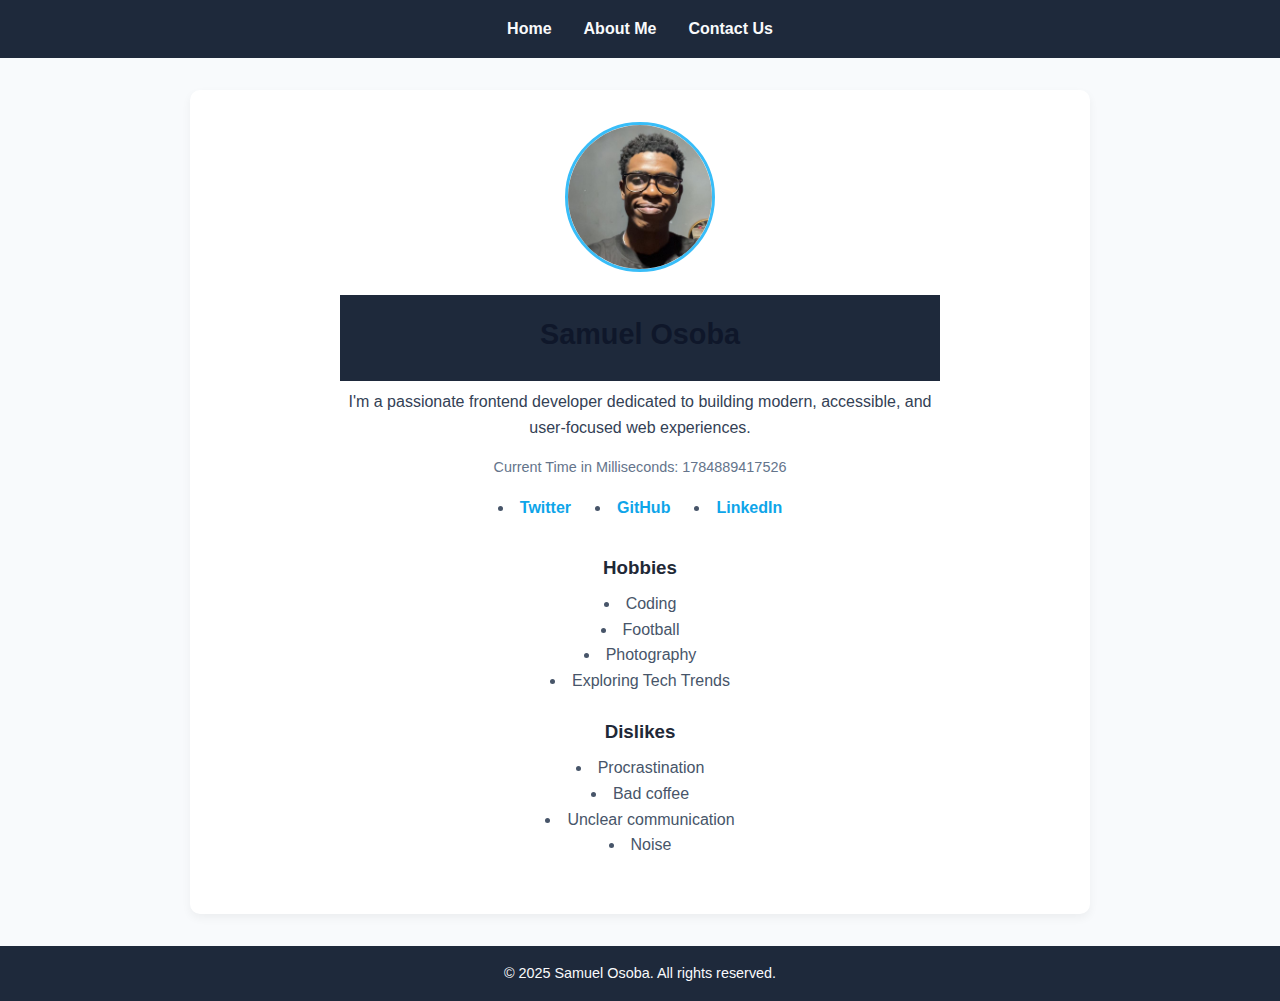
<file: Stage1/index.html>
<!DOCTYPE html>
<html lang="en">
  <head>
    <meta charset="UTF-8" />
    <meta name="viewport" content="width=device-width, initial-scale=1.0" />
    <meta name="description" content="Accessible Responsive Profile Card Component" />
    <title>Stage 1 - Profile Card</title>
    <link rel="stylesheet" href="style.css" />
  </head>
  <body>
    <header>
      <nav aria-label="Main Navigation">
        <ul class="nav-links">
          <li><a href="index.html">Home</a></li>
          <li><a href="about.html">About Me</a></li>
          <li><a href="contact.html">Contact Us</a></li>
        </ul>
      </nav>
    </header>

    <main>
      <article
        class="profile-card"
        data-testid="test-profile-card"
        aria-label="User Profile Card"
      >
        <figure class="avatar-wrapper">
          <img
            src="WhatsApp Image 2025-10-01 at 05.16.20.jpeg"
            alt="Portrait of Samuel Osoba"
            data-testid="test-user-avatar"
          />
          <figcaption class="visually-hidden">Samuel Osoba's Avatar</figcaption>
        </figure>

        <section class="profile-details">
          <header>
            <h2 data-testid="test-user-name" tabindex="0">Samuel Osoba</h2>
          </header>

          <p data-testid="test-user-bio" class="bio-text">
            I'm a passionate frontend developer dedicated to building modern,
            accessible, and user-focused web experiences.
          </p>

          <p class="time" aria-live="polite">
            Current Time in Milliseconds:
            <span id="current-time" data-testid="test-user-time"></span>
          </p>

          <nav aria-label="User Social Links">
            <ul class="social-links" data-testid="test-user-social-links" role="list">
              <li><a href="https://twitter.com/" target="_blank" data-testid="test-user-social-twitter">Twitter</a></li>
              <li><a href="https://github.com/samuelosoba" target="_blank" data-testid="test-user-social-github">GitHub</a></li>
              <li><a href="https://www.linkedin.com/in/samuel-osoba-9351b023b/" target="_blank" data-testid="test-user-social-linkedin">LinkedIn</a></li>
            </ul>
          </nav>

          <section aria-labelledby="hobbies-heading">
            <h3 id="hobbies-heading">Hobbies</h3>
            <ul data-testid="test-user-hobbies">
              <li>Coding</li>
              <li>Football</li>
              <li>Photography</li>
              <li>Exploring Tech Trends</li>
            </ul>
          </section>

          <section aria-labelledby="dislikes-heading">
            <h3 id="dislikes-heading">Dislikes</h3>
            <ul data-testid="test-user-dislikes">
              <li>Procrastination</li>
              <li>Bad coffee</li>
              <li>Unclear communication</li>
              <li>Noise</li>
            </ul>
          </section>
        </section>
      </article>
    </main>

    <footer>
      <p>&copy; 2025 Samuel Osoba. All rights reserved.</p>
    </footer>

    <script src="script.js"></script>
  </body>
</html>
</file>
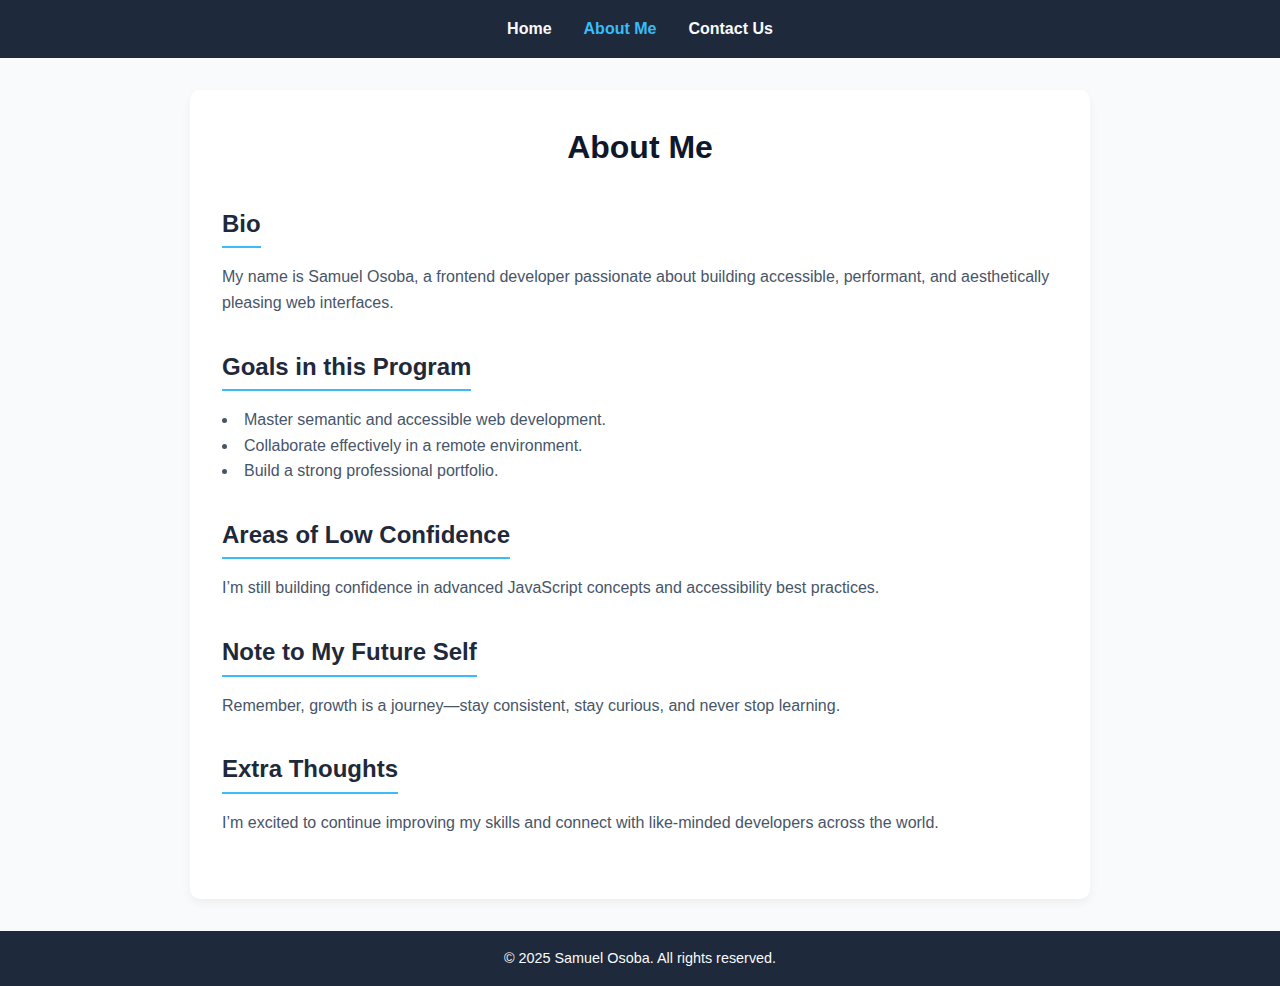
<file: Stage1/about.html>
<!DOCTYPE html>
<html lang="en">
  <head>
    <meta charset="UTF-8" />
    <meta name="viewport" content="width=device-width, initial-scale=1.0" />
    <title>About Me - Samuel Osoba</title>
    <link rel="stylesheet" href="style.css" />
  </head>
  <body>
    <header>
      <nav aria-label="Main Navigation">
        <ul class="nav-links">
          <li><a href="index.html">Home</a></li>
          <li><a href="about.html" aria-current="page">About Me</a></li>
          <li><a href="contact.html">Contact Us</a></li>
        </ul>
      </nav>
    </header>

    <main data-testid="test-about-page">
      <h1>About Me</h1>

      <section data-testid="test-about-bio">
        <h2>Bio</h2>
        <p>
          My name is Samuel Osoba, a frontend developer passionate about building accessible,
          performant, and aesthetically pleasing web interfaces.
        </p>
      </section>

      <section data-testid="test-about-goals">
        <h2>Goals in this Program</h2>
        <ul>
          <li>Master semantic and accessible web development.</li>
          <li>Collaborate effectively in a remote environment.</li>
          <li>Build a strong professional portfolio.</li>
        </ul>
      </section>

      <section data-testid="test-about-confidence">
        <h2>Areas of Low Confidence</h2>
        <p>
          I’m still building confidence in advanced JavaScript concepts and accessibility best practices.
        </p>
      </section>

      <section data-testid="test-about-future-note">
        <h2>Note to My Future Self</h2>
        <p>
          Remember, growth is a journey—stay consistent, stay curious, and never stop learning.
        </p>
      </section>

      <section data-testid="test-about-extra">
        <h2>Extra Thoughts</h2>
        <p>
          I’m excited to continue improving my skills and connect with like-minded developers across the world.
        </p>
      </section>
    </main>

    <footer>
      <p>&copy; 2025 Samuel Osoba. All rights reserved.</p>
    </footer>
  </body>
</html>
</file>
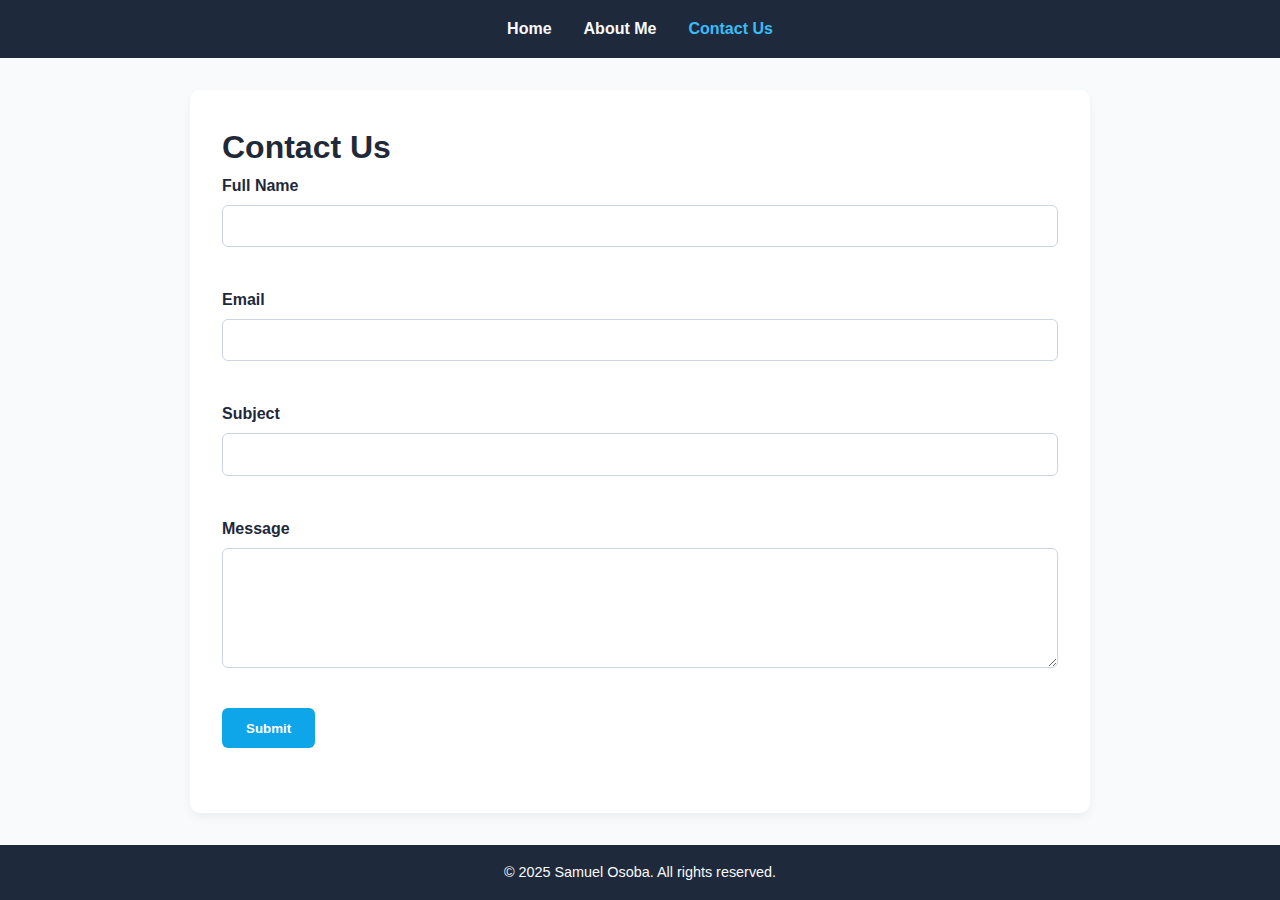
<file: Stage1/contact.html>
<!DOCTYPE html>
<html lang="en">
  <head>
    <meta charset="UTF-8" />
    <meta name="viewport" content="width=device-width, initial-scale=1.0" />
    <title>Contact Us - Samuel Osoba</title>
    <link rel="stylesheet" href="style.css" />
  </head>
  <body>
    <header>
      <nav aria-label="Main Navigation">
        <ul class="nav-links">
          <li><a href="index.html">Home</a></li>
          <li><a href="about.html">About Me</a></li>
          <li><a href="contact.html" aria-current="page">Contact Us</a></li>
        </ul>
      </nav>
    </header>

    <main>
      <h1>Contact Us</h1>

      <form id="contact-form" novalidate>
        <div>
          <label for="contact-name">Full Name</label>
          <input id="contact-name" name="name" type="text" required data-testid="test-contact-name" aria-describedby="error-name" />
          <small id="error-name" class="error" data-testid="test-contact-error-name"></small>
        </div>

        <div>
          <label for="contact-email">Email</label>
          <input id="contact-email" name="email" type="email" required data-testid="test-contact-email" aria-describedby="error-email" />
          <small id="error-email" class="error" data-testid="test-contact-error-email"></small>
        </div>

        <div>
          <label for="contact-subject">Subject</label>
          <input id="contact-subject" name="subject" type="text" required data-testid="test-contact-subject" aria-describedby="error-subject" />
          <small id="error-subject" class="error" data-testid="test-contact-error-subject"></small>
        </div>

        <div>
          <label for="contact-message">Message</label>
          <textarea id="contact-message" name="message" required data-testid="test-contact-message" aria-describedby="error-message"></textarea>
          <small id="error-message" class="error" data-testid="test-contact-error-message"></small>
        </div>

        <button type="submit" data-testid="test-contact-submit">Submit</button>
        <p id="success-message" class="success" data-testid="test-contact-success" hidden>Thank you! Your message has been sent successfully.</p>
      </form>
    </main>

    <footer>
      <p>&copy; 2025 Samuel Osoba. All rights reserved.</p>
    </footer>

    <script src="script.js"></script>
  </body>
</html>
</file>
<file: Stage1/style.css>
/* =============================
   Global Reset & Base Styles
============================= */
* {
  margin: 0;
  padding: 0;
  box-sizing: border-box;
}

html {
  scroll-behavior: smooth;
}

body {
  font-family: "Segoe UI", Tahoma, Geneva, Verdana, sans-serif;
  line-height: 1.6;
  background-color: #f8fafc;
  color: #1f2937;
  display: flex;
  flex-direction: column;
  min-height: 100vh;
}

/* =============================
   Header & Navigation
============================= */
header {
  background: #1e293b;
  padding: 1rem 0;
}

.nav-links {
  display: flex;
  justify-content: center;
  gap: 2rem;
  list-style: none;
}

.nav-links a {
  color: #f9fafb;
  text-decoration: none;
  font-weight: 600;
  transition: color 0.3s ease;
}

.nav-links a:hover,
.nav-links a[aria-current="page"] {
  color: #38bdf8;
}

/* =============================
   Main Layout
============================= */
main {
  flex: 1;
  width: 90%;
  max-width: 900px;
  margin: 2rem auto;
  background: #ffffff;
  border-radius: 10px;
  padding: 2rem;
  box-shadow: 0 4px 10px rgba(0, 0, 0, 0.05);
}

/* =============================
   Profile Card
============================= */
.profile-card {
  display: flex;
  flex-direction: column;
  align-items: center;
  text-align: center;
}

.avatar-wrapper img {
  width: 150px;
  height: 150px;
  border-radius: 50%;
  border: 3px solid #38bdf8;
  object-fit: cover;
  margin-bottom: 1rem;
}

.profile-details h2 {
  font-size: 1.8rem;
  color: #0f172a;
  margin-bottom: 0.5rem;
}

.bio-text {
  max-width: 600px;
  margin: 0.5rem auto 1rem;
  color: #334155;
}

.time {
  font-size: 0.9rem;
  color: #64748b;
  margin-bottom: 1rem;
}

.social-links {
  display: flex;
  gap: 1.5rem;
  justify-content: center;
  margin-bottom: 2rem;
}

.social-links a {
  color: #0ea5e9;
  font-weight: 600;
  text-decoration: none;
}

.social-links a:hover {
  text-decoration: underline;
}

section ul {
  list-style: disc inside;
  margin: 0.5rem 0 1.5rem;
  color: #475569;
}

/* =============================
   About Page
============================= */
main[data-testid="test-about-page"] h1 {
  text-align: center;
  color: #0f172a;
  margin-bottom: 2rem;
}

main[data-testid="test-about-page"] section {
  margin-bottom: 2rem;
}

main[data-testid="test-about-page"] h2 {
  color: #1e293b;
  margin-bottom: 0.5rem;
  border-bottom: 2px solid #38bdf8;
  display: inline-block;
  padding-bottom: 0.2rem;
}

main[data-testid="test-about-page"] p,
main[data-testid="test-about-page"] ul {
  color: #475569;
  margin-top: 0.5rem;
}

/* =============================
   Contact Page
============================= */
form {
  display: flex;
  flex-direction: column;
  gap: 1rem;
}

form div {
  display: flex;
  flex-direction: column;
  align-items: flex-start;
}

label {
  font-weight: 600;
  margin-bottom: 0.4rem;
  color: #1e293b;
}

input,
textarea {
  width: 100%;
  padding: 0.7rem;
  border: 1px solid #cbd5e1;
  border-radius: 6px;
  font-size: 1rem;
  font-family: inherit;
  outline: none;
  transition: border-color 0.3s ease;
}

input:focus,
textarea:focus {
  border-color: #38bdf8;
}

textarea {
  resize: vertical;
  min-height: 120px;
}

button {
  align-self: flex-start;
  background-color: #0ea5e9;
  color: #fff;
  font-weight: 600;
  padding: 0.8rem 1.5rem;
  border: none;
  border-radius: 6px;
  cursor: pointer;
  transition: background-color 0.3s ease;
}

button:hover {
  background-color: #0284c7;
}

.error {
  color: #dc2626;
  font-size: 0.875rem;
  margin-top: 0.3rem;
  min-height: 1.2rem;
}

.success {
  color: #16a34a;
  font-weight: 600;
  margin-top: 1rem;
}

/* =============================
   Footer
============================= */
footer {
  text-align: center;
  padding: 1rem 0;
  background: #1e293b;
  color: #f9fafb;
  font-size: 0.9rem;
}

/* =============================
   Responsive Design
============================= */
@media (max-width: 768px) {
  .nav-links {
    flex-wrap: wrap;
    gap: 1rem;
  }

  .profile-card {
    padding: 1rem;
  }

  .avatar-wrapper img {
    width: 120px;
    height: 120px;
  }

  main {
    padding: 1.5rem;
  }
}

@media (max-width: 480px) {
  body {
    font-size: 0.95rem;
  }

  .nav-links a {
    font-size: 0.9rem;
  }

  button {
    width: 100%;
  }
}

/* =============================
   Accessibility Utilities
============================= */
.visually-hidden {
  position: absolute;
  width: 1px;
  height: 1px;
  margin: -1px;
  padding: 0;
  border: 0;
  clip: rect(0 0 0 0);
  overflow: hidden;
}
</file>
